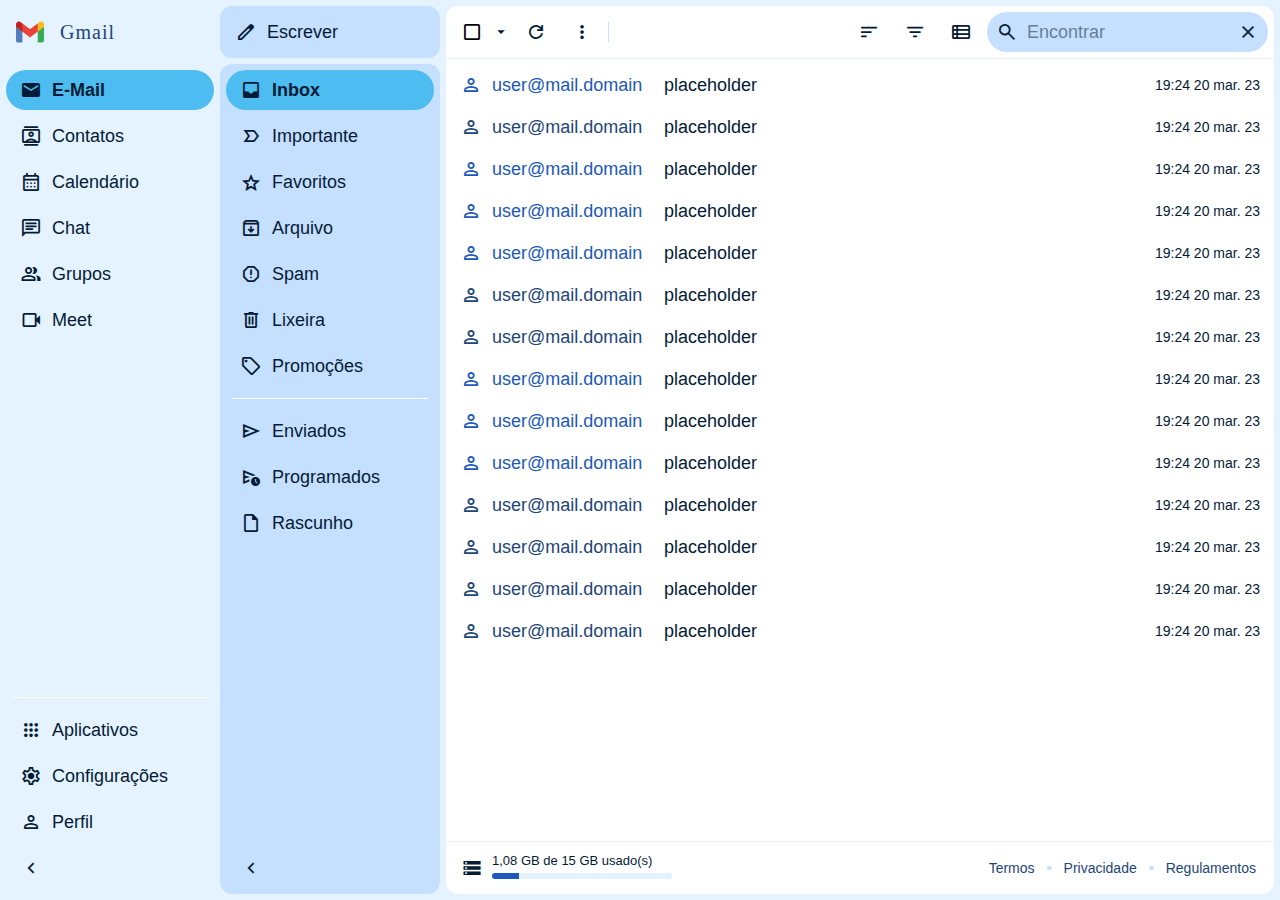
<file: programas/internet/sites/gmail/index.html>
<!DOCTYPE html>
<html lang="pt-br">

<head>
    <meta charset="UTF-8">
    <meta http-equiv="X-UA-Compatible" content="IE=edge">
    <meta name="viewport" content="width=device-width, initial-scale=1.0">
    <title>Layout</title>
    <link rel="stylesheet"
        href="https://fonts.googleapis.com/css2?family=Material+Symbols+Outlined:opsz,wght,FILL,GRAD@20..48,100..700,0..1,-50..200" />
    <link rel="stylesheet" href="style.css">
    <link rel="stylesheet" href="theme.css">
    <link rel="shortcut icon" href="icon.png" type="image/x-icon">
</head>

<body>
    <input type="checkbox" name="navResizer" id="navResizer">
    <input type="checkbox" name="headerResizer" id="headerResizer">
    <header>
        <header>
            <a href="index.html" title="Início" class="logo">
                <img src="icon.png" alt="Gmail">
                <span>Gmail</span>
            </a>
        </header>
        <section>
            <ul>
                <li>
                    <input type="radio" name="global" id="goToMail" checked>
                    <label for="goToMail" title="email">
                        <span class="material-symbols-outlined">mail</span>
                        <span>E-Mail</span>
                    </label>
                </li>
                <li>
                    <input type="radio" name="global" id="goToContacts">
                    <label for="goToContacts" title="contatos">
                        <span class="material-symbols-outlined">contacts</span>
                        <span>Contatos</span>
                    </label>
                </li>
                <li>
                    <input type="radio" name="global" id="goToCalendar">
                    <label for="goToCalendar" title="calendário">
                        <span class="material-symbols-outlined">calendar_month</span>
                        <span>calendário</span>
                    </label>
                </li>
                <li>
                    <input type="radio" name="global" id="goToChat">
                    <label for="goToChat" title="chats">
                        <span class="material-symbols-outlined">chat</span>
                        <span>Chat</span>
                    </label>
                </li>
                <li>
                    <input type="radio" name="global" id="goToGroups">
                    <label for="goToGroups" title="grupos">
                        <span class="material-symbols-outlined">group</span>
                        <span>Grupos</span>
                    </label>
                </li>
                <li>
                    <input type="radio" name="global" id="goToMeet">
                    <label for="goToMeet" title="Meet">
                        <span class="material-symbols-outlined">videocam</span>
                        <span>Meet</span>
                    </label>
                </li>
            </ul>
            <ul>
                <hr>
                <li>
                    <input type="radio" name="global" id="goToApps">
                    <label for="goToApps" title="Aplicativos">
                        <span class="material-symbols-outlined">apps</span>
                        <span>Aplicativos</span>
                    </label>
                </li>
                <li>
                    <input type="radio" name="global" id="goToSettings">
                    <label for="goToSettings" title="Configurações">
                        <span class="material-symbols-outlined">settings</span>
                        <span>Configurações</span>
                    </label>
                </li>
                <li>
                    <input type="radio" name="global" id="goToProfile">
                    <label for="goToProfile" title="Perfil">
                        <span class="material-symbols-outlined">person</span>
                        <span>Perfil</span>
                    </label>
                </li>
            </ul>
        </section>
        <footer>
            <ul>
                <li>
                    <label for="headerResizer" id="navDoisLabel"><span
                            class="material-symbols-outlined">keyboard_arrow_left</span></label>
                </li>
            </ul>
        </footer>
    </header>
    <nav>
        <header>
            <button id="write" title="escrever">
                <span class="material-symbols-outlined">edit</span>
                <span>escrever</span>
            </button>
        </header>
        <section>
            <ul>
                <li>
                    <input type="radio" name="local" id="goToHome" checked>
                    <label for="goToHome">
                        <span class="material-symbols-outlined">inbox</span>
                        <span>inbox</span>
                    </label>
                </li>
                <li>
                    <input type="radio" name="local" id="goToImportant">
                    <label for="goToImportant">
                        <span class="material-symbols-outlined">label_important</span>
                        <span>importante</span>
                    </label>
                </li>
                <li>
                    <input type="radio" name="local" id="goToFavorite">
                    <label for="goToFavorite">
                        <span class="material-symbols-outlined">star</span>
                        <span>Favoritos</span>
                    </label>
                </li>
                <li>
                    <input type="radio" name="local" id="goToArchive">
                    <label for="goToArchive">
                        <span class="material-symbols-outlined">archive</span>
                        <span>Arquivo</span>
                    </label>
                </li>
                <li>
                    <input type="radio" name="local" id="goToSpam">
                    <label for="goToSpam">
                        <span class="material-symbols-outlined">report</span>
                        <span>Spam</span>
                    </label>
                </li>
                <li>
                    <input type="radio" name="local" id="goToTrashbin">
                    <label for="goToTrashbin">
                        <span class="material-symbols-outlined">delete</span>
                        <span>Lixeira</span>
                    </label>
                </li>
                <li>
                    <input type="radio" name="local" id="goToPromo">
                    <label for="goToPromo" title="promoções">
                        <span class="material-symbols-outlined">sell</span>
                        <span>Promoções</span>
                    </label>
                </li>
                <hr>
                <li>
                    <input type="radio" name="local" id="goToSend">
                    <label for="goToSend">
                        <span class="material-symbols-outlined">send</span>
                        <span>Enviados</span>
                    </label>
                </li>
                <li>
                    <input type="radio" name="local" id="goToSchedule">
                    <label for="goToSchedule">
                        <span class="material-symbols-outlined">schedule_send</span>
                        <span>Programados</span>
                    </label>
                </li>
                <li>
                    <input type="radio" name="local" id="goToSketch">
                    <label for="goToSketch">
                        <span class="material-symbols-outlined">draft</span>
                        <span>Rascunho</span>
                    </label>
                </li>
            </ul>
        </section>
        <footer>
            <ul>
                <li>
                    <label for="navResizer" id="navUmLabel"><span
                            class="material-symbols-outlined">keyboard_arrow_left</span></label>
                </li>
            </ul>
        </footer>
    </nav>
    <main>
        <header>
            <div>
                <div class="dropdown">
                    <label>
                        <input type="checkbox" class="material-symbols-outlined">
                    </label>
                    <button class="material-symbols-outlined">arrow_drop_down</button>
                </div>
                <button class="material-symbols-outlined" title="atualizar">refresh</button>
                <button class="material-symbols-outlined" title="reportar" disabled>report</button>
                <button class="material-symbols-outlined" title="bloquear" disabled>block</button>
                <button class="material-symbols-outlined" title="favoritar" disabled>star</button>
                <button class="material-symbols-outlined" title="arquivar" disabled>archive</button>
                <button class="material-symbols-outlined" title="apagar" disabled>delete</button>
                <button class="material-symbols-outlined" title="Mais">more_vert</button>
                <hr>
            </div>
            <div>
                <button class="material-symbols-outlined" title="ordenar">sort</button>
                <button class="material-symbols-outlined" title="filtrar">filter_list</button>
                <button class="material-symbols-outlined" title="visualizar">view_list</button>
                <form action="">
                    <input type="submit" class="material-symbols-outlined" value="search" title="buscar">
                    <input type="search" name="" id="aaa" placeholder="Encontrar">
                    <input type="reset" class="material-symbols-outlined" value="close" title="limpar">
                </form>
            </div>
        </header>
        <section>
            <div class="email unread">
                <input type="checkbox" class="material-symbols-outlined" name="email" id="email1">
                <div class="container" draggable="true">
                    <label for="email1" class="material-symbols-outlined check"></label>
                    <a href="">
                        <span class="user material-symbols-outlined">person</span>
                        <span class="email">user@mail.domain</span>
                    </a>
                    <span class="message">placeholder</span>
                    <span class="time">19:24 20 mar. 23</span>
                    <button class="material-symbols-outlined reply" title="responder">send</button>
                </div>
            </div>
            <div class="email">
                <input type="checkbox" class="material-symbols-outlined" name="email" id="email2">
                <div class="container" draggable="true">
                    <label for="email2" class="material-symbols-outlined check"></label>
                    <a href="">
                        <span class="user material-symbols-outlined">person</span>
                        <span class="email">user@mail.domain</span>
                    </a>
                    <span class="message">placeholder</span>
                    <span class="time">19:24 20 mar. 23</span>
                    <button class="material-symbols-outlined reply" title="responder">send</button>
                </div>
            </div>
            <div class="email unread">
                <input type="checkbox" class="material-symbols-outlined" name="email" id="email3">
                <div class="container" draggable="true">
                    <label for="email3" class="material-symbols-outlined check"></label>
                    <a href="">
                        <span class="user material-symbols-outlined">person</span>
                        <span class="email">user@mail.domain</span>
                    </a>
                    <span class="message">placeholder</span>
                    <span class="time">19:24 20 mar. 23</span>
                    <button class="material-symbols-outlined reply" title="responder">send</button>
                </div>
            </div>
            <div class="email unread">
                <input type="checkbox" class="material-symbols-outlined" name="email" id="email4">
                <div class="container" draggable="true">
                    <label for="email4" class="material-symbols-outlined check"></label>
                    <a href="">
                        <span class="user material-symbols-outlined">person</span>
                        <span class="email">user@mail.domain</span>
                    </a>
                    <span class="message">placeholder</span>
                    <span class="time">19:24 20 mar. 23</span>
                    <button class="material-symbols-outlined reply" title="responder">send</button>
                </div>
            </div>
            <div class="email unread">
                <input type="checkbox" class="material-symbols-outlined" name="email" id="email5">
                <div class="container" draggable="true">
                    <label for="email5" class="material-symbols-outlined check"></label>
                    <a href="">
                        <span class="user material-symbols-outlined">person</span>
                        <span class="email">user@mail.domain</span>
                    </a>
                    <span class="message">placeholder</span>
                    <span class="time">19:24 20 mar. 23</span>
                    <button class="material-symbols-outlined reply" title="responder">send</button>
                </div>
            </div>
            <div class="email">
                <input type="checkbox" class="material-symbols-outlined" name="email" id="email6">
                <div class="container" draggable="true">
                    <label for="email6" class="material-symbols-outlined check"></label>
                    <a href="">
                        <span class="user material-symbols-outlined">person</span>
                        <span class="email">user@mail.domain</span>
                    </a>
                    <span class="message">placeholder</span>
                    <span class="time">19:24 20 mar. 23</span>
                    <button class="material-symbols-outlined reply" title="responder">send</button>
                </div>
            </div>
            <div class="email">
                <input type="checkbox" class="material-symbols-outlined" name="email" id="email7">
                <div class="container" draggable="true">
                    <label for="email7" class="material-symbols-outlined check"></label>
                    <a href="">
                        <span class="user material-symbols-outlined">person</span>
                        <span class="email">user@mail.domain</span>
                    </a>
                    <span class="message">placeholder</span>
                    <span class="time">19:24 20 mar. 23</span>
                    <button class="material-symbols-outlined reply" title="responder">send</button>
                </div>
            </div>
            <div class="email unread">
                <input type="checkbox" class="material-symbols-outlined" name="email" id="email8">
                <div class="container" draggable="true">
                    <label for="email8" class="material-symbols-outlined check"></label>
                    <a href="">
                        <span class="user material-symbols-outlined">person</span>
                        <span class="email">user@mail.domain</span>
                    </a>
                    <span class="message">placeholder</span>
                    <span class="time">19:24 20 mar. 23</span>
                    <button class="material-symbols-outlined reply" title="responder">send</button>
                </div>
            </div>
            <div class="email unread">
                <input type="checkbox" class="material-symbols-outlined" name="email" id="email9">
                <div class="container" draggable="true">
                    <label for="email9" class="material-symbols-outlined check"></label>
                    <a href="">
                        <span class="user material-symbols-outlined">person</span>
                        <span class="email">user@mail.domain</span>
                    </a>
                    <span class="message">placeholder</span>
                    <span class="time">19:24 20 mar. 23</span>
                    <button class="material-symbols-outlined reply" title="responder">send</button>
                </div>
            </div>
            <div class="email unread">
                <input type="checkbox" class="material-symbols-outlined" name="email" id="email10">
                <div class="container" draggable="true">
                    <label for="email10" class="material-symbols-outlined check"></label>
                    <a href="">
                        <span class="user material-symbols-outlined">person</span>
                        <span class="email">user@mail.domain</span>
                    </a>
                    <span class="message">placeholder</span>
                    <span class="time">19:24 20 mar. 23</span>
                    <button class="material-symbols-outlined reply" title="responder">send</button>
                </div>
            </div>
            <div class="email">
                <input type="checkbox" class="material-symbols-outlined" name="email" id="email11">
                <div class="container" draggable="true">
                    <label for="email11" class="material-symbols-outlined check"></label>
                    <a href="">
                        <span class="user material-symbols-outlined">person</span>
                        <span class="email">user@mail.domain</span>
                    </a>
                    <span class="message">placeholder</span>
                    <span class="time">19:24 20 mar. 23</span>
                    <button class="material-symbols-outlined reply" title="responder">send</button>
                </div>
            </div>
            <div class="email">
                <input type="checkbox" class="material-symbols-outlined" name="email" id="email12">
                <div class="container" draggable="true">
                    <label for="email12" class="material-symbols-outlined check"></label>
                    <a href="">
                        <span class="user material-symbols-outlined">person</span>
                        <span class="email">user@mail.domain</span>
                    </a>
                    <span class="message">placeholder</span>
                    <span class="time">19:24 20 mar. 23</span>
                    <button class="material-symbols-outlined reply" title="responder">send</button>
                </div>
            </div>
            <div class="email">
                <input type="checkbox" class="material-symbols-outlined" name="email" id="email13">
                <div class="container" draggable="true">
                    <label for="email13" class="material-symbols-outlined check"></label>
                    <a href="">
                        <span class="user material-symbols-outlined">person</span>
                        <span class="email">user@mail.domain</span>
                    </a>
                    <span class="message">placeholder</span>
                    <span class="time">19:24 20 mar. 23</span>
                    <button class="material-symbols-outlined reply" title="responder">send</button>
                </div>
            </div>
            <div class="email">
                <input type="checkbox" class="material-symbols-outlined" name="email" id="email14">
                <div class="container" draggable="true">
                    <label for="email14" class="material-symbols-outlined check"></label>
                    <a href="">
                        <span class="user material-symbols-outlined">person</span>
                        <span class="email">user@mail.domain</span>
                    </a>
                    <span class="message">placeholder</span>
                    <span class="time">19:24 20 mar. 23</span>
                    <button class="material-symbols-outlined reply" title="responder">send</button>
                </div>
            </div>
        </section>
        <footer>
            <div>
                <a href="" class="progress" title="Armazenamento">
                    <span class="material-symbols-outlined">storage</span>
                    <div href=""> 1,08 GB de 15 GB usado(s)</div>
                    <progress value="15" max="100"></progress>
                </a>
            </div>
            <div>
                <div class="info">
                    <a href="">termos</a>
                    <hr>
                    <a href="">privacidade</a>
                    <hr>
                    <a href="">regulamentos</a>
                </div>
            </div>
        </footer>
    </main>
</body>

</html>
</file>
<file: programas/internet/sites/gmail/style.css>
* {
    font: inherit;
    font-family: 'Gill Sans', 'Gill Sans MT', Calibri, 'Trebuchet MS', sans-serif;
    margin: 0;
    padding: 0;
}

::-webkit-scrollbar {
    width: 12px;
}

::-webkit-scrollbar-track {
    border-radius: 12px;
    background-color: var(--bgContent);
    border: 2px solid transparent;
    background-clip: content-box;
}

::-webkit-scrollbar-thumb {
    border-radius: 12px;
    background-color: var(--colLogo);
    border: 3px solid transparent;
    background-clip: content-box;
}

::-webkit-scrollbar-thumb:hover {
    background-color: var(--colText);
}

::selection {
    background-color: var(--accentColor);
    color: var(--selectColor);
}

::placeholder {
    color: var(--colText);
    opacity: 0.5;
}

html {
    height: 100vh;
}

body {
    accent-color: var(--checkColor);
    display: grid;
    grid-template-columns: auto auto 1fr;
    grid-template-rows: auto 1fr;
    background-color: var(--bgBody);
    color: var(--colText);
    font-size: 18px;
    height: 100vh;
    overflow: hidden;
    scrollbar-color: var(--colLogo) var(--bgContent);
}

:is(header, footer) hr {
    border: none;
    border-left: 1px solid var(--bgContent);
    margin-block: 10px;
}

:is(header, footer) form {
    display: flex;
    align-items: center;
    gap: 4px;
    padding: 4px;
    height: 32px;
    background-color: var(--bgContent);
    border-radius: 100vmax;
    max-width: 400px;
    width: 100%;
    transition: 300ms;
}

:is(header, footer) :is(button, input[type="reset"], input[type="submit"]) {
    background-color: transparent;
    border: none;
    height: 40px;
    aspect-ratio: 1;
    border-radius: 100vmax;
    color: var(--colIcon);
    transition: 200ms;
    cursor: pointer;
}

:is(header, footer) :is(button, label, input[type="reset"], input[type="submit"]):hover {
    background-color: #0002;
    font-variation-settings: 'FILL' 1, 'wght' 400, 'GRAD' 0, 'opsz' 22;
}

:is(header, footer) :is(button, label, input[type="reset"], input[type="submit"]):active {
    background-color: #0003;
    font-variation-settings: 'FILL' 1, 'wght' 400, 'GRAD' 0, 'opsz' 22;
    scale: 0.9;
}

:is(header, footer) :is(button, input[type="reset"], input[type="submit"]):disabled {
    display: none;
}

:is(header, footer) button.descriptionButton {
    aspect-ratio: 0;
    gap: 6px;
    padding-inline: 9px;
    display: flex;
    align-items: center;
    justify-content: center;
    text-transform: capitalize;
}

main :is(header, footer) form :is(button, input[type="reset"], input[type="submit"]) {
    height: 32px;
}

:is(header, footer) form>input[type="search"] {
    outline: none;
    height: 100%;
    background-color: transparent;
    border: none;
    width: 100%;
    color: var(--colText);
}

:is(header, footer) form>input[type="search"]::-webkit-search-cancel-button {
    appearance: none;
}

main :is(header, footer) form:has(input[type="search"]:focus) {
    background-color: var(--bgBody);
}

#write {
    background-color: var(--bgContent);
    width: 100%;
    display: flex;
    align-items: center;
    padding-inline: 15px;
    gap: 10px;
    height: 52px;
    border-radius: 12px;
    box-shadow: var(--boxShadow);
    text-transform: capitalize;
    transition: 300ms;
}

#write:hover {
    background-color: var(--bgMain);
}

#write:active {
    background-color: var(--bgContent);
}

body>nav {
    width: 220px;
    display: grid;
    grid-template-rows: auto 1fr auto;
    transition: 300ms;
    overflow: hidden;
    user-select: none;
    margin-block: 6px;
}

body>:is(nav, header)>header {
    display: grid;
    margin-bottom: 6px;
}

body>:is(nav, header)>section {
    display: flex;
    flex-direction: column;
    overflow-y: auto;
    overflow-x: hidden;
    justify-content: space-between;
    padding-inline: 6px;
    padding-top: 6px;
}

body>:is(nav, header)>footer {
    padding: 6px;
}

body>nav {
    grid-row: 2 / 3;
    grid-column: 2 / 3;
    border-radius: 12px;
}

body>nav>section {
    background-color: var(--bgContent);
    border-radius: 12px 12px 0 0;
}

body>nav>footer {
    background-color: var(--bgContent);
    border-radius: 0 0 12px 12px;
}

body>header {
    width: 220px;
    display: grid;
    grid-template-rows: auto 1fr auto;
    transition: 300ms;
    overflow: hidden;
    user-select: none;
    margin-block: 6px;
    grid-template-rows: auto 1fr auto;
    grid-column: 1 / 2;
    grid-row: 2 / 3;
}

body>:is(nav, header)>section::-webkit-scrollbar {
    width: 5px;
}

body>:is(nav, header)>section::-webkit-scrollbar-track {
    background-color: transparent;
}

body>:is(nav, header)>section::-webkit-scrollbar-thumb {
    background-color: var(--colLogo);
    border: 1px solid transparent;
}

body>:is(nav, header)>section::-webkit-scrollbar-thumb:hover {
    background-color: var(--colText);
}

a.logo {
    display: flex;
    align-items: center;
    color: var(--colLogo);
    text-decoration: none;
    height: 52px;
    font-size: 20px;
    letter-spacing: 1px;
    transition: 200ms;
    padding-inline: 10px;
    border-radius: 12px;
}

a.logo img {
    height: 28px;
    aspect-ratio: 1;
    margin: 6px;
    transition: inherit;
}

a.logo span {
    font-family: verdana;
    padding-inline: 10px;
}

.logo:hover {
    background-color: #0002;
}

body>:is(nav, header) ul {
    display: grid;
    list-style: none;
    gap: 6px;
}

body>:is(nav, header) ul li {
    width: 100%;
    min-height: 40px;
    display: grid;
    position: relative;
}

body>:is(nav, header) ul hr {
    border: none;
    border-top: 1px solid var(--bgMain);
    margin-inline: 6px;
    margin-block: 6px;
}

body>:is(nav, header) ul input[type="radio"] {
    appearance: none;
    position: absolute;
}

body>:is(nav, header) ul label {
    display: flex;
    align-items: center;
    gap: 10px;
    background-color: transparent;
    border: none;
    border-radius: 100vmax;
    padding-inline: 14px;
    text-align: left;
    cursor: pointer;
    transition: 150ms;
    text-transform: capitalize;
}

body>:is(nav, header) ul label:hover {
    background-color: #0002;
}

body>:is(nav, header) ul label:active {
    background-color: #0003;
    scale: 0.9;
}

body>:is(nav, header) ul label span {
    transition: inherit;
}

body>:is(nav, header) ul label:hover>span {
    font-variation-settings: 'FILL' 1, 'wght' 400, 'GRAD' 0, 'opsz' 22;
}

body>:is(nav, header) ul input:checked~:is(label, label:hover, label:active) {
    background-color: var(--checkColor);
    box-shadow: var(--boxShadow);
    font-weight: bold;
    scale: 1;
}

body>:is(nav, header) ul input:checked~label span {
    font-variation-settings: 'FILL' 1, 'wght' 400, 'GRAD' 0, 'opsz' 22;
}

body>main {
    display: grid;
    grid-template-rows: auto 1fr;
    background-color: var(--bgMain);
    border-radius: 12px;
    grid-row: 2 / 3;
    grid-column: 3 / 4;
    overflow: hidden;
    margin: 6px;
}

div.dropdown {
    display: flex;
    border-radius: 6px;
    transition: 200ms;
}

div.dropdown>label {
    display: flex;
    height: 40px;
    aspect-ratio: 1;
    border-radius: 6px;
    transition: inherit;
}

div.dropdown>button {
    border-radius: 6px;
    width: 18px;
    font-size: 18px;
}

div.dropdown>label input[type="checkbox"] {
    margin: auto;
    appearance: none;
}

input[type="checkbox"] {
    appearance: none;
    cursor: pointer;
}

input[type="checkbox"]::after {
    transition: 200ms;
    content: "check_box_outline_blank";
}

input[type="checkbox"]:checked::after {
    content: "check_box";
    font-variation-settings: 'FILL' 1;
    color: var(--accentColor);
}

main>header {
    display: flex;
    align-items: center;
    padding: 6px;
    border-bottom: 1px solid var(--bgBody);
    user-select: none;
}

main>footer {
    display: flex;
    align-items: center;
    padding: 6px;
    border-top: 1px solid var(--bgBody);
    user-select: none;
}

:is(header, footer)>div {
    display: flex;
    gap: 6px;
}

:is(header, footer)>div:last-of-type {
    margin-left: auto;
}

main>section {
    display: flex;
    flex-direction: column;
    overflow: auto;
    height: calc(100% - 12px);
    gap: 2px;
    padding: 6px;
}

section .container {
    display: flex;
    align-items: center;
    background-color: transparent;
    height: 40px;
    border-radius: 6px;
    padding-inline: 4px;
    gap: 4px;
    transition: 200ms;
    position: relative;
    z-index: 1;
}

section .container:hover {
    background-color: #0002;
}


section .container:active {
    background-color: #0003;
}

.container>label::after {
    content: "check_box_outline_blank";
    transition: 200ms;
}

section .container label {
    width: 32px;
    aspect-ratio: 1;
}

section input,
section input::after {
    position: absolute;
    appearance: none;
    display: none;
}

section input:checked~.container {
    background-color: var(--checkColor);
}

section input:checked~.container>label::after {
    content: "check_box";
    font-variation-settings: 'FILL' 1, 'wght' 400, 'GRAD' 0, 'opsz' 22;
}

section .container a {
    display: flex;
    align-items: center;
    text-decoration: none;
    width: 200px;
    height: 40px;
}

section .container a span.user {
    color: var(--colLogo);
    text-align: center;
    margin-right: 10px;
}

section .container a span.email {
    color: var(--colLogo);
}

section .container a:hover span.email {
    text-decoration: underline;
}

section .unread>.container span:is(.email, .user) {
    color: var(--accentColor);
}

section .container span.message {
    color: var(--colText);
    margin-right: auto;
}

section .container span.time {
    color: var(--colText);
    font-size: 14px;
}

section .container>button.reply {
    visibility: hidden;
    width: 0;
    scale: 0;
    transition: inherit;
}

section .container:hover>button.reply {
    visibility: visible;
    scale: 1;
    width: 32px;
}

section .container :is(button, label):hover {
    font-variation-settings: 'FILL' 1, 'wght' 400, 'GRAD' 0, 'opsz' 22;
}

section .container>label.check {
    visibility: hidden;
    width: 0;
    scale: 0;
    transition: inherit;
}

section :is(input:checked~.container, .container:hover)>label.check {
    visibility: visible;
    scale: 1;
    width: 32px;
}


section .container input {
    display: flex;
    align-items: center;
    justify-content: center;
}

section .container :is(label, button) {
    text-align: center;
    line-height: 32px;
    background-color: transparent;
    height: 32px;
    width: 32px;
    border-radius: 50%;
    transition: inherit;
    border: none;
    user-select: none;
}

section .container :is(label, button):hover {
    background-color: #0002;
}

section .container :is(label, button):active {
    background-color: #0003;
    scale: 0.9;
}

#navResizer {
    position: absolute;
}

#navResizer::after {
    display: none;
}

#navResizer:checked~nav {
    width: 52px;
}

#navResizer:checked~nav>header {
    display: grid;
}

#navResizer:checked~nav #write span:nth-child(2) {
    display: none;
}

#headerResizer:checked~header .logo {
    padding-inline: 0;
}


#headerResizer:checked~header .logo span:nth-child(2) {
    display: none;
}

#navResizer:checked~nav ul label {
    padding-inline: 9px;
}

#navResizer:checked~nav ul label span:nth-child(2) {
    display: none;
}

.headerResizer {
    position: absolute;
}

#headerResizer::after {
    display: none;
}

#headerResizer:checked~header {
    width: 52px;
}

#headerResizer:checked~header ul label {
    padding-inline: 9px;
}

#headerResizer:checked~header ul label span:nth-child(2) {
    display: none;
}

#headerResizer:checked~header #navDoisLabel span {
    rotate: 180deg;
}

#navResizer:checked~nav #navUmLabel span {
    rotate: 180deg;
}

#headerResizer:checked~header .logo img {
    height: 22px;
    margin: 15px;
}

.progress {
    display: grid;
    align-items: center;
    grid-template-columns: auto auto;
    grid-template-rows: 1fr 1fr;
    height: 32px;
    padding: 4px;
    transition: 200ms;
    border-radius: 6px;
    color: var(--colText);
    text-decoration: none;
}

.progress:hover {
    background-color: #0002;
}

.progress:active {
    background-color: #0002;
    scale: 0.95;
}

.progress span {
    grid-row: 1 / 3;
    width: 32px;
    text-align: center;
}

.progress div {
    text-decoration: none;
    font-size: 13px;
    margin-inline: 4px;
}

.progress progress {
    appearance: none;
    background-color: var(--bgBody);
    border: none;
    height: 6px;
    border-radius: 10px;
    margin-inline: 4px;
}

.progress progress::-moz-progress-bar {
    background-color: var(--accentColor);
}

.progress progress::-webkit-progress-bar {
    appearance: none;
    background-color: var(--bgBody);
    border: none;
    height: 6px;
    border-radius: 3px;
    overflow: auto;
}

.progress progress::-webkit-progress-value {
    background-color: var(--accentColor);
}

div.info {
    display: flex;
    align-items: center;
    height: 40px;
    padding-inline: 12px;
    gap: 12px;
}

div.info a {
    font-size: 14px;
    line-height: 40px;
    text-decoration: none;
    color: var(--colLogo);
    text-transform: capitalize;
}

div.info a:hover {
    text-decoration: underline;
}

div.info a:active {
    text-decoration: underline;
    color: var(--colText);
}

div.info>hr {
    width: 4px;
    aspect-ratio: 1;
    border-radius: 50%;
    background-color: var(--bgContent);
}
</file>
<file: programas/internet/sites/gmail/theme.css>
@media (prefers-color-scheme: dark) {
    .material-symbols-outlined {
        font-variation-settings: 'FILL' 0, 'wght' 400, 'GRAD' 0, 'opsz' 22;
        font-size: 22px;
    }

    html {
        color-scheme: dark;
    }

    :root {
        --accentColor: #87b1f4;
        --bgBody: #000000;
        --bgMain: #1f1f22;
        --bgContent: #161618;
        --colLogo: #a0a6b7;
        --colText: #e0e0e0;
        --colIcon: #d0d0d0;
        --checkColor: #072b5f;
        --selectColor: #000;
        --boxShadow: 0 1px 2px #0003;
    }

}

@media (prefers-color-scheme: dark) {
    .material-symbols-outlined {
        font-variation-settings: 'FILL' 0, 'wght' 400, 'GRAD' 0, 'opsz' 22;
        font-size: 22px;
    }

    html {
        color-scheme: dark;
    }

    :root {
        --accentColor: #87b1f4;
        --bgBody: #202124;
        --bgMain: #313236;
        --bgContent: #292a2e;
        --colLogo: #a0a6b7;
        --colText: #e0e0e0;
        --colIcon: #d0d0d0;
        --checkColor: #112f74;
        --selectColor: #000;
        --boxShadow: 0 1px 2px #0003;
    }

}

@media (prefers-color-scheme: light) {
    .material-symbols-outlined {
        font-variation-settings: 'FILL' 0, 'wght' 400, 'GRAD' 000, 'opsz' 22;
        font-size: 22px;
    }

    html {
        color-scheme: light;
    }

    :root {
        --accentColor: #1c59bb;
        --bgBody: #e4f3ff;
        --bgMain: #fff;
        --bgContent: #c5dfff;
        --colLogo: #1e4678;
        --colText: #041b36;
        --colIcon: #041b36;
        --checkColor: #4dbdf1;
        --selectColor: #fff;
        --boxShadow: none;
    }
}
</file>
